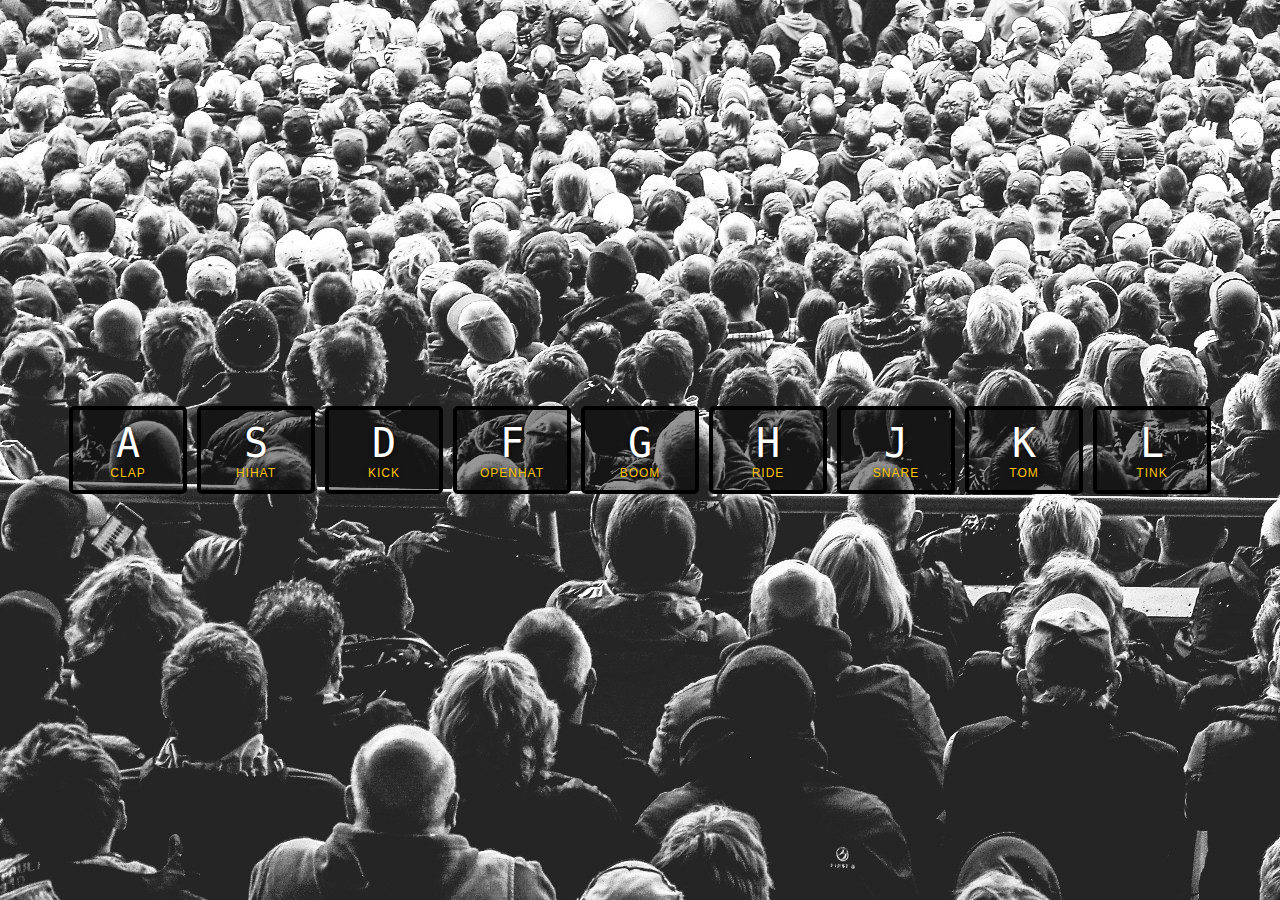
<file: 01-JavaScript_Drum_Kit/index.html>
<!DOCTYPE html>
<html lang="en">
  <head>
    <meta charset="UTF-8" />
    <meta name="viewport" content="width=device-width, initial-scale=1.0" />
    <link rel="stylesheet" href="style.css" />
    <script src="javaScript.js" defer></script>
    <link rel="icon" href="https://fav.farm/✅" />
    <title>Drum Kit</title>
  </head>
  <body>
    <div class="keyBoard">
      <div data-key="65" class="key">
        <kbd>A</kbd>
        <span class="sound">Clap</span>
      </div>
      <div data-key="83" class="key">
        <kbd>S</kbd>
        <span class="sound">Hihat</span>
      </div>
      <div data-key="68" class="key">
        <kbd>D</kbd>
        <span class="sound">Kick</span>
      </div>
      <div data-key="70" class="key">
        <kbd>F</kbd>
        <span class="sound">Openhat</span>
      </div>
      <div data-key="71" class="key">
        <kbd>G</kbd>
        <span class="sound">Boom</span>
      </div>
      <div data-key="72" class="key">
        <kbd>H</kbd>
        <span class="sound">Ride</span>
      </div>
      <div data-key="74" class="key">
        <kbd>J</kbd>
        <span class="sound">Snare</span>
      </div>
      <div data-key="75" class="key">
        <kbd>K</kbd>
        <span class="sound">Tom</span>
      </div>
      <div data-key="76" class="key">
        <kbd>L</kbd>
        <span class="sound">Tink</span>
      </div>
    </div>

    <audio data-key="65" src="assets/sounds/sounds_clap.wav"></audio>
    <audio data-key="83" src="assets/sounds/sounds_hihat.wav"></audio>
    <audio data-key="68" src="assets/sounds/sounds_kick.wav"></audio>
    <audio data-key="70" src="assets/sounds/sounds_openhat.wav"></audio>
    <audio data-key="71" src="assets/sounds/sounds_boom.wav"></audio>
    <audio data-key="72" src="assets/sounds/sounds_ride.wav"></audio>
    <audio data-key="74" src="assets/sounds/sounds_snare.wav"></audio>
    <audio data-key="75" src="assets/sounds/sounds_tom.wav"></audio>
    <audio data-key="76" src="assets/sounds/sounds_tink.wav"></audio>

  </body>
</html>
</file>
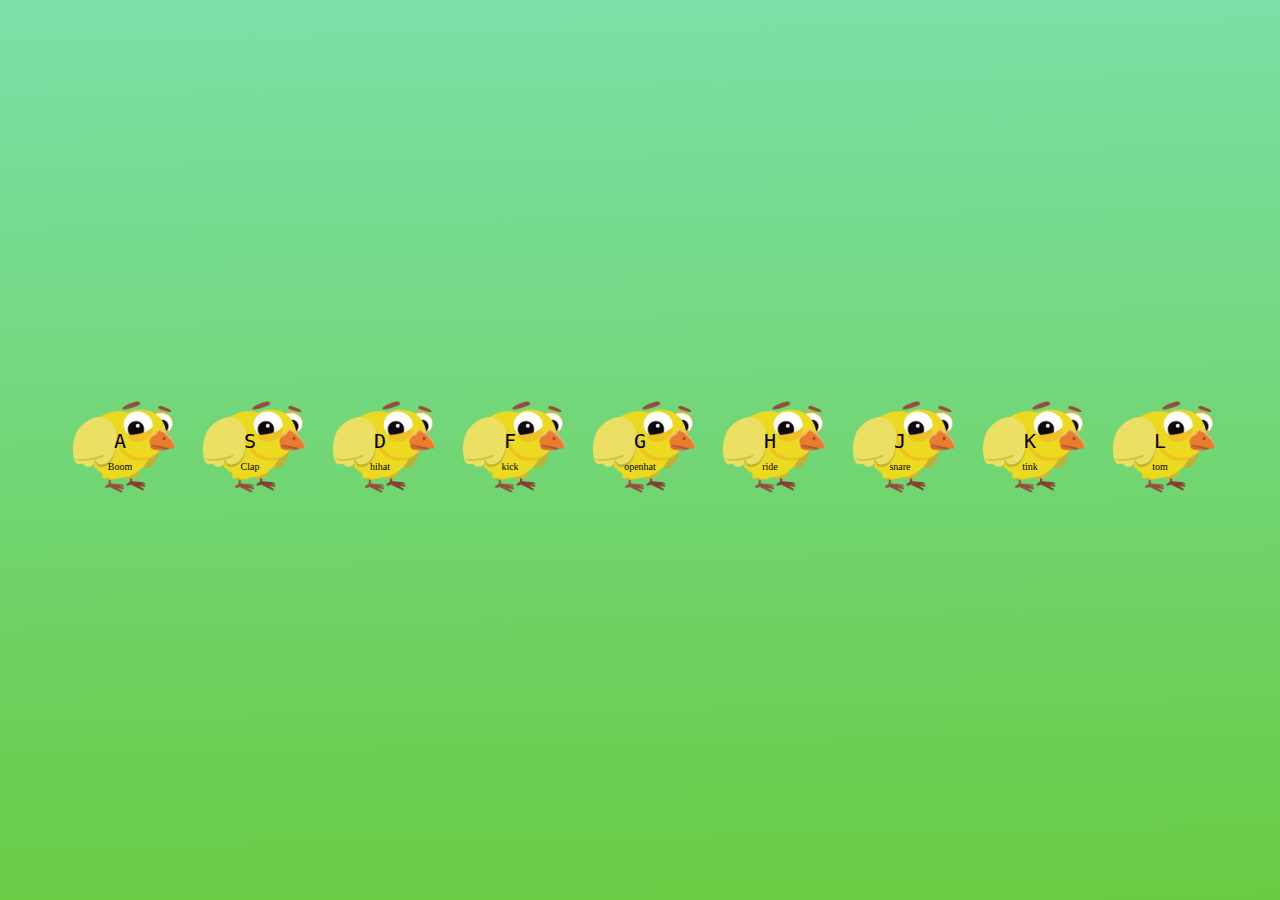
<file: 01-JavaScript_Drum_Kit/animalDrum.html>
<!DOCTYPE html>
<html lang="en">
  <head>
    <meta charset="UTF-8" />
    <meta name="viewport" content="width=device-width, initial-scale=1.0" />
    <link rel="stylesheet" href="animalStyle.css" />
    <link rel="icon" href="https://fav.farm/🐈" />
    <script src="animalJavaScript.js" defer></script>
    <title>Animal Drum Stick</title>
  </head>
  <body>
    <div class="keys">
      <div data-key="65" class="key" id="chicks">
        <kbd>A</kbd>
        <span class="sound">Boom</span>
      </div>
      <div data-key="83" class="key" id="chicks">
        <kbd>S</kbd>
        <span class="sound">Clap</span>
      </div>
      <div data-key="68" class="key" id="chicks">
        <kbd>D</kbd>
        <span class="sound">hihat</span>
      </div>
      <div data-key="70" class="key" id="chicks">
        <kbd>F</kbd>
        <span class="sound">kick</span>
      </div>
      <div data-key="71" class="key" id="chicks">
        <kbd>G</kbd>
        <span class="sound">openhat</span>
      </div>
      <div data-key="72" class="key" id="chicks">
        <kbd>H</kbd>
        <span class="sound">ride</span>
      </div>
      <div data-key="74" class="key" id="chicks">
        <kbd>J</kbd>
        <span class="sound">snare</span>
      </div>
      <div data-key="75" class="key" id="chicks">
        <kbd>K</kbd>
        <span class="sound">tink</span>
      </div>
      <div data-key="76" class="key" id="chicks">
        <kbd>L</kbd>
        <span class="sound">tom</span>
      </div>
    </div>

    <audio data-key="65" src="assets/sounds/sounds_boom.wav"></audio>
    <audio data-key="83" src="assets/sounds/sounds_clap.wav"></audio>
    <audio data-key="68" src="assets/sounds/sounds_hihat.wav"></audio>
    <audio data-key="70" src="assets/sounds/sounds_kick.wav"></audio>
    <audio data-key="71" src="assets/sounds/sounds_openhat.wav"></audio>
    <audio data-key="75" src="assets/sounds/sounds_tink.wav"></audio>
    <audio data-key="72" src="assets/sounds/sounds_ride.wav"></audio>
    <audio data-key="74" src="assets/sounds/sounds_snare.wav"></audio>
    <audio data-key="76" src="assets/sounds/sounds_tom.wav"></audio>
  </body>
</html>
</file>
<file: 01-JavaScript_Drum_Kit/style.css>
html{
    font-size: 10px;
}

body{
    background-image: url(assets/background.jpg);
    font-family: sans-serif;
    width: 100vw;
    height: 100vh;
    margin: 0;
    display: flex;
    flex: 1;
    justify-content: center;
    align-items: center;
}

.keyBoard{
    display: flex;
    gap: 1rem;
}

.key{
    width: 10rem;
    padding: 1rem .5rem;
    display: flex;
    flex-direction: column;
    text-align: center;
    border: .4rem solid black;
    background-color: rgba(0, 0, 0, 0.4);
    border-radius: .5rem;
    text-shadow: 0 0 .5rem black;
    transition: all .07s ease;
}

.playing{
    transform: scale(1.1);
    border-color: #ffc600;
    box-shadow: 0 0 1rem #ffc600;
}

kbd{
    color: white;
    font-size: 4rem;
}

span{
    color: #ffc600;
    font-size: 1.2rem;
    letter-spacing: .1rem;
    text-transform: uppercase;
}
</file>
<file: 01-JavaScript_Drum_Kit/animalStyle.css>
html {
  font-size: 10px;
}

body {
  width: 100vw;
  height: 100vh;
  margin: 0;
  padding: 0;
  display: flex;
  justify-content: center;
  align-items: center;
  background: rgb(123, 224, 168);
  background: linear-gradient(
    179deg,
    rgba(123, 224, 168, 1) 0%,
    rgba(104, 204, 67, 1) 100%
  );
}

.keys {
  display: flex;
  justify-content: center;
}

.key {
  display: flex;
  flex-direction: column;
  text-align: center;
  justify-content: center;
  width: 11rem;
  height: 10rem;
  padding: 0.5rem 1rem;
  transition: all .07s ease;
}

#chicks {
  background-image: url(assets/chicks.png);
  background-repeat: no-repeat;
  background-size: cover;
}

kbd {
  font-size: 2rem;
}

.sound {
  font-size: 1rem;
  padding-top: 0.8rem;
}

.playing{
    transform: scale(1.1);
    border: .5rem solid greenyellow;
    box-shadow: 0 0 .5rem greenyellow;
}
</file>
